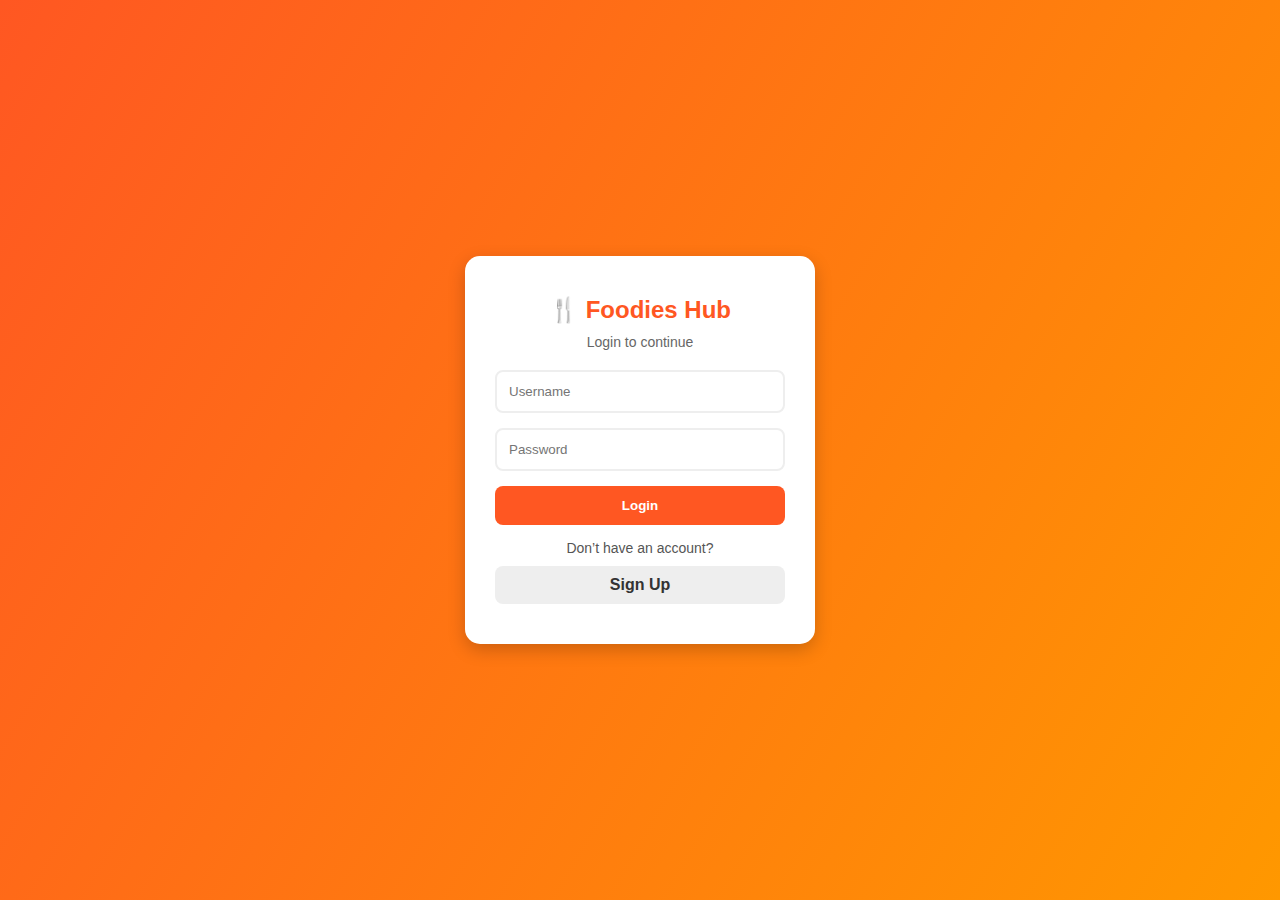
<file: login.html>
<!DOCTYPE html>
<html lang="en">
<head>
  <meta charset="UTF-8">
  <title>Login - Foodies Hub</title>
  <link rel="stylesheet" href="style.css">
</head>
<body class="login-body">
  <div class="login-box">
    <h2>🍴 Foodies Hub</h2>
    <p class="subtitle">Login to continue</p>
    <form onsubmit="return loginUser(event)">
      <div class="input-group">
        <input type="text" id="username" placeholder="Username" required>
      </div>
      <div class="input-group">
        <input type="password" id="password" placeholder="Password" required>
      </div>
      <button type="submit" class="btn-login">Login</button>
      <p id="error" class="error"></p>
    </form>

    <!-- Signup Section -->
    <p class="signup-text">Don’t have an account?</p>
    <a href="signup.html" class="btn-signup">Sign Up</a>
  </div>
  <script src="script.js"></script>
</body>
</html>
</file>
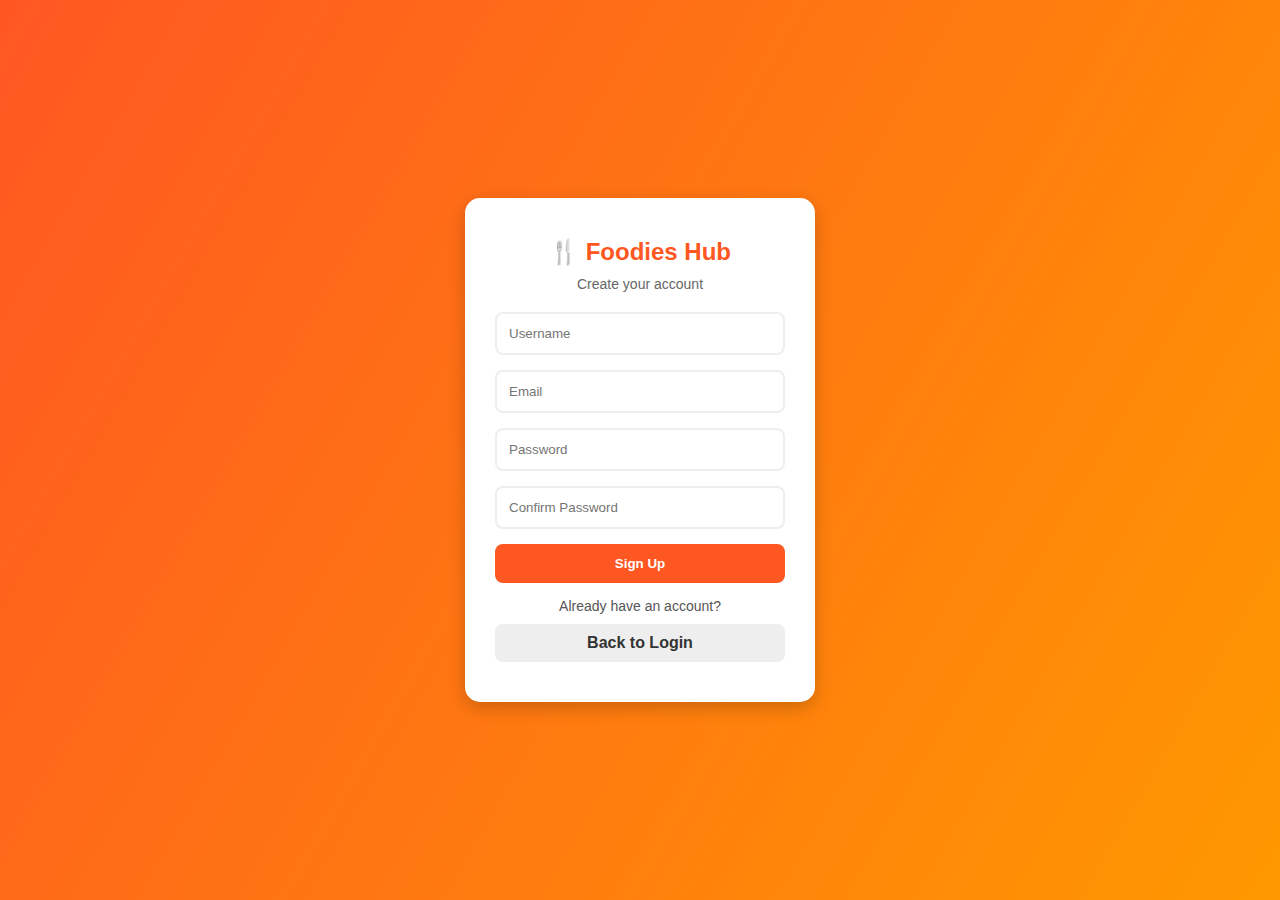
<file: signup.html>
<!DOCTYPE html>
<html lang="en">
<head>
  <meta charset="UTF-8">
  <title>Sign Up - Foodies Hub</title>
  <link rel="stylesheet" href="style.css">
</head>
<body class="login-body">
  <div class="login-box">
    <h2>🍴 Foodies Hub</h2>
    <p class="subtitle">Create your account</p>
    <form onsubmit="return signupUser(event)">
      <div class="input-group">
        <input type="text" id="signup-username" placeholder="Username" required>
      </div>
      <div class="input-group">
        <input type="email" id="signup-email" placeholder="Email" required>
      </div>
      <div class="input-group">
        <input type="password" id="signup-password" placeholder="Password" required>
      </div>
      <div class="input-group">
        <input type="password" id="signup-confirm" placeholder="Confirm Password" required>
      </div>
      <button type="submit" class="btn-login">Sign Up</button>
      <p id="signup-error" class="error"></p>
    </form>

    <!-- Back to Login -->
    <p class="signup-text">Already have an account?</p>
    <a href="login.html" class="btn-signup">Back to Login</a>
  </div>
  <script src="script.js"></script>
</body>
</html>
</file>
<file: style.css>
/* General Reset */
* { margin: 0; padding: 0; box-sizing: border-box; }
body {
  font-family: Arial, sans-serif;
  background: #f4f7fb;
  color: #772121;
}

/* Navbar */
.navbar {
  background: linear-gradient(45deg, #ff5722, #ff9800);
  padding: 15px 40px;
  display: flex;
  justify-content: space-between;
  align-items: center;
}
.logo span {
  color: yellow;
}
.navbar ul {
  list-style: none;
  display: flex;
  gap: 20px;
}
.navbar ul li a {
  color: white;
  text-decoration: none;
  font-weight: bold;
  transition: 0.3s;
}
.navbar ul li a:hover,
.navbar ul li a.active {
  color: #ffe082;
}

/* Hero Section */
.hero {
  background: url("images/background.webp") no-repeat center center/cover;
  height: 70vh;
  display: flex;
  justify-content: center;
  align-items: center;
  text-align: center;
  color: white;
}
.hero-content {
  background: rgba(0,0,0,0.5);
  padding: 20px 40px;
  border-radius: 10px;
}
.hero .btn {
  display: inline-block;
  margin-top: 15px;
  padding: 10px 20px;
  background: #ff5722;
  color: white;
  border-radius: 25px;
  text-decoration: none;
  font-weight: bold;
  transition: 0.3s;
}
.hero .btn:hover {
  background: #ff9800;
}

/* Menu Section */
.menu {
  padding: 40px;
  text-align: center;
}
.food-items {
  display: grid;
  grid-template-columns: repeat(auto-fit, minmax(220px, 1fr));
  gap: 20px;
  margin-top: 20px;
}
.card {
  background: white;
  padding: 20px;
  border-radius: 15px;
  box-shadow: 0 4px 6px rgba(0,0,0,0.1);
}
.card img {
  width: 100%;
  height: 150px;
  border-radius: 10px;
  object-fit: cover;
}
.card h4 {
  margin: 10px 0;
}

/* Footer */
footer {
  background: #333;
  color: white;
  text-align: center;
  padding: 20px;
}
footer .socials {
  margin-top: 10px;
}
footer .socials img {
  width: 24px;
  margin: 0 10px;
  transition: 0.3s;
}
footer .socials img:hover {
  transform: scale(1.2);
}
/* ===== LOGIN PAGE ===== */
.login-body {
  display: flex;
  justify-content: center;
  align-items: center;
  height: 100vh;
  background: linear-gradient(120deg, #ff5722, #ff9800);
  font-family: Arial, sans-serif;
}

.login-box {
  background: #fff;
  padding: 40px 30px;
  border-radius: 15px;
  text-align: center;
  box-shadow: 0 6px 18px rgba(0,0,0,0.2);
  width: 350px;
}

.login-box h2 {
  color: #ff5722;
  margin-bottom: 10px;
}

.login-box .subtitle {
  color: #666;
  margin-bottom: 20px;
  font-size: 14px;
}

.input-group {
  margin-bottom: 15px;
}

.input-group input {
  width: 100%;
  padding: 12px;
  border: 2px solid #eee;
  border-radius: 8px;
  outline: none;
  transition: 0.3s;
}

.input-group input:focus {
  border-color: #ff5722;
}

.btn-login {
  width: 100%;
  padding: 12px;
  background: #ff5722;
  color: white;
  font-weight: bold;
  border: none;
  border-radius: 8px;
  cursor: pointer;
  transition: 0.3s;
}

.btn-login:hover {
  background: #ff9800;
}

.error {
  color: red;
  margin-top: 10px;
  font-size: 14px;
}
.signup-text {
  margin-top: 15px;
  font-size: 14px;
  color: #555;
}

.btn-signup {
  display: inline-block;
  margin-top: 10px;
  padding: 10px;
  width: 100%;
  text-align: center;
  background: #eee;
  color: #333;
  font-weight: bold;
  border-radius: 8px;
  text-decoration: none;
  transition: 0.3s;
}

.btn-signup:hover {
  background: #ff9800;
  color: white;
}
/* About Section */
.about {
  padding: 60px 20px;
  background: #f9f9f9;
  text-align: center;
}

.about-container {
  max-width: 800px;
  margin: auto;
  background: #fff;
  padding: 30px;
  border-radius: 15px;
  box-shadow: 0 6px 18px rgba(0,0,0,0.1);
}

.about-container h2 {
  color: #ff5722;
  margin-bottom: 20px;
}

.about-container p {
  margin-bottom: 15px;
  line-height: 1.6;
  color: #444;
}
/* ===== MENU PAGE ===== */
.menu-page {
  padding: 50px 20px;
  text-align: center;
  background: #f9f9f9;
}

.menu-page h2 {
  color: #ff5722;
  margin-bottom: 10px;
}

.menu-page p {
  color: #555;
  margin-bottom: 30px;
}

.menu-grid {
  display: grid;
  grid-template-columns: repeat(auto-fit, minmax(220px, 1fr));
  gap: 25px;
}

.menu-card {
  background: #fff;
  border-radius: 12px;
  padding: 20px;
  box-shadow: 0 4px 10px rgba(0,0,0,0.1);
  transition: transform 0.3s;
}

.menu-card:hover {
  transform: translateY(-5px);
}

.menu-card img {
  width: 100%;
  height: 150px;
  border-radius: 10px;
  object-fit: cover;
}

.menu-card h3 {
  margin: 12px 0 6px;
  color: #333;
}

.menu-card p {
  color: #666;
  font-size: 14px;
  margin-bottom: 10px;
}

.menu-card span {
  display: block;
  font-weight: bold;
  color: #ff5722;
  font-size: 18px;
}
/* ===== CONTACT PAGE ===== */
.contact-page {
  padding: 50px 20px;
  text-align: center;
  background: #fff;
}

.contact-page h2 {
  color: #ff5722;
  margin-bottom: 10px;
}

.contact-page p {
  color: #555;
  margin-bottom: 40px;
}

.contact-container {
  display: grid;
  grid-template-columns: 1fr 1fr;
  gap: 30px;
  max-width: 1000px;
  margin: auto;
}

.contact-form form {
  display: flex;
  flex-direction: column;
  gap: 15px;
}

.contact-form input,
.contact-form textarea {
  padding: 12px;
  border: 1px solid #ccc;
  border-radius: 8px;
  outline: none;
  font-size: 15px;
}

.btn-submit {
  background: #ff5722;
  color: #fff;
  padding: 12px;
  border: none;
  border-radius: 8px;
  cursor: pointer;
  font-weight: bold;
  transition: background 0.3s;
}

.btn-submit:hover {
  background: #e64a19;
}

.contact-info {
  text-align: left;
}

.contact-info h3 {
  margin-top: 15px;
  color: #333;
}

.contact-info p {
  color: #555;
  margin-bottom: 10px;
}

.contact-info .socials {
  margin-top: 15px;
}

.contact-info .socials a {
  font-size: 20px;
  margin-right: 15px;
  color: #ff5722;
  transition: color 0.3s;
}

.contact-info .socials a:hover {
  color: #e64a19;
}

/* Responsive */
@media (max-width: 768px) {
  .contact-container {
    grid-template-columns: 1fr;
  }
}
/* ===== ORDER PAGE ===== */
.order-page {
  padding: 50px 20px;
  text-align: center;
  background: #f9f9f9;
}

.order-page h2 {
  color: #ff5722;
  margin-bottom: 10px;
}

.order-page p {
  color: #555;
  margin-bottom: 30px;
}

.order-form {
  max-width: 600px;
  margin: auto;
  background: #fff;
  padding: 30px;
  border-radius: 12px;
  box-shadow: 0 4px 12px rgba(0,0,0,0.1);
}

.order-form form {
  display: flex;
  flex-direction: column;
  gap: 15px;
}

.order-form input,
.order-form textarea,
.order-form select {
  padding: 12px;
  border: 1px solid #ccc;
  border-radius: 8px;
  outline: none;
  font-size: 15px;
}

.btn-order {
  background: #ff5722;
  color: #fff;
  padding: 12px;
  border: none;
  border-radius: 8px;
  cursor: pointer;
  font-weight: bold;
  transition: background 0.3s;
}

.btn-order:hover {
  background: #e64a19;
}
</file>
